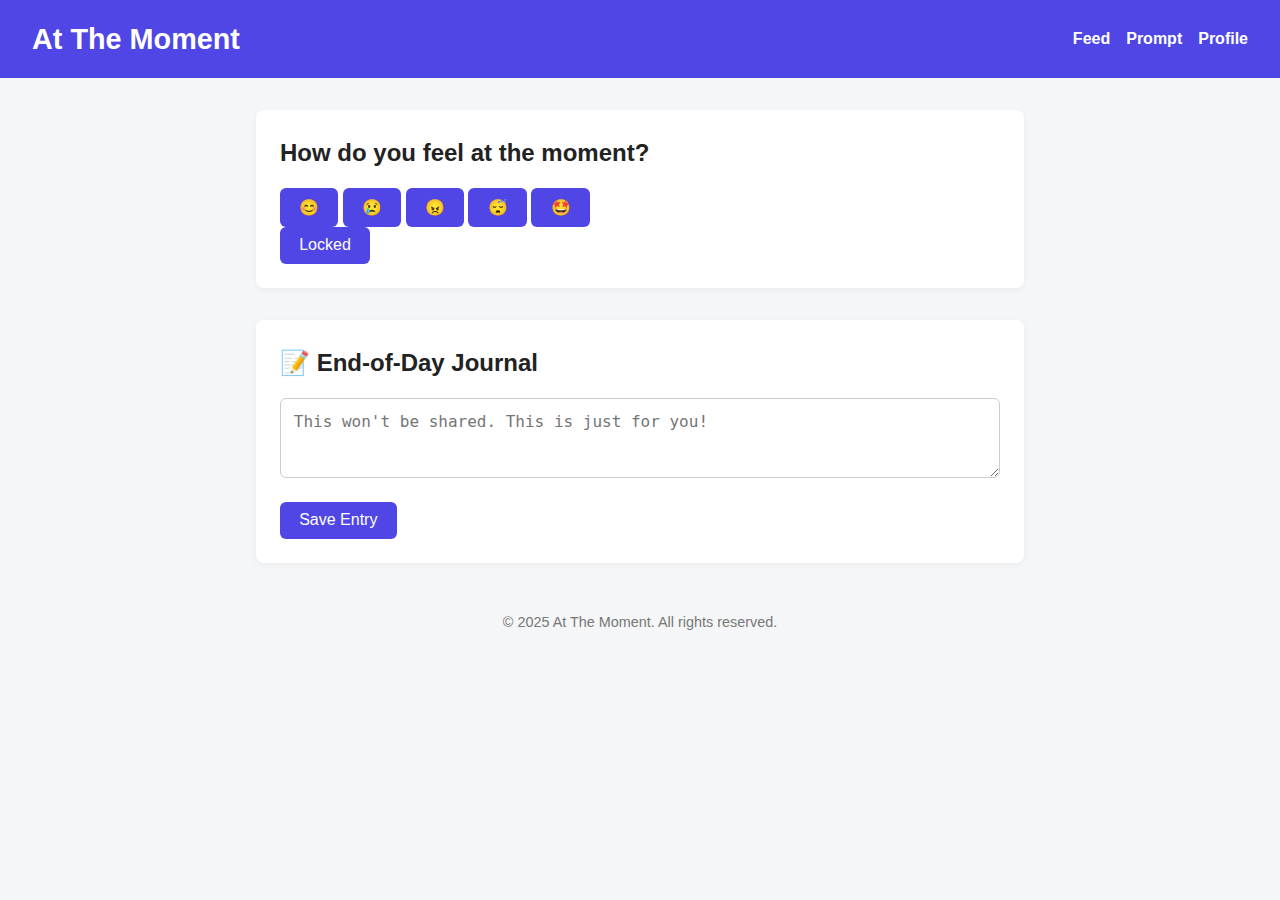
<file: index.html>
<!DOCTYPE html>
<html lang="en">
  <head>
    <meta charset="UTF-8" />
    <meta name="viewport" content="width=device-width, initial-scale=1.0" />
    <title>What Are You Doing?</title>
    <link rel="stylesheet" href="style.css" />
  </head>

  <body>
    <header>
      <h1>At The Moment</h1>
      <nav>
        <ul>
          <li><a href="feed.html">Feed</a></li>
          <li><a href="#">Prompt</a></li>
          <li><a href="profile.html">Profile</a></li>
        </ul>
      </nav>
    </header>

    <main>
      <section class="prompt">
        <h2>How do you feel at the moment?</h2>
        <p class="activity-suggestion">
          
        </p>
        <div class="emoji-options">
          <button class="emoji-btn" data-emoji="😊">😊</button>
          <button class="emoji-btn" data-emoji="😢">😢</button>
          <button class="emoji-btn" data-emoji="😠">😠</button>
          <button class="emoji-btn" data-emoji="😴">😴</button>
          <button class="emoji-btn" data-emoji="🤩">🤩</button>
        </div>
        <button id="postButton">Post</button>
      </section>

    

      <section class="journal">
        <h2>📝 End-of-Day Journal</h2>
        <textarea
          placeholder="This won't be shared. This is just for you!"
        ></textarea>
        <button>Save Entry</button>
      </section>
    </main>

    <footer>
      <p>&copy; 2025 At The Moment. All rights reserved.</p>
    </footer>

    <script>
      //Function to check if current time is between 18:00 and 18:10
      function isPostingTime() {

        const now = new Date(); //stores the current date and time in a variable named now
        const hours = now.getHours();
        const minutes = now.getMinutes();

        //Check if the current time is between 18:00 and 18:10 - next steps would be to replace this with a randomly generated time
        return (hours === 15 && minutes >= 50 && minutes <= 59);

    
      }

      //Function to update button based on current time
      function updatePostButton() {
        const postButton = document.getElementById('postButton');
        if (isPostingTime()) {
          postButton.textContent = '=>';
          postButton.onclick = null; //This disables the button - next steps would be to make this such that it actually posts something
        } else {
          postButton.textContent = 'Locked';
          postButton.onclick = function() {
            alert("We'll notify you when it's time to post!");
            return false; //note to self: this prevents the default button action, which is nothing in this case anyways 
          };
          }
        }

        //When page loads, execute the updatePostButton function
        window.onload = updatePostButton;

        setInterval(updatePostButton, 60000); //Check every minute

    const saveBtn = document.querySelector('.journal button');
    const textarea = document.querySelector('.journal textarea');

    saveBtn.addEventListener('click', () => {
      const entry = textarea.value.trim();
      if (entry) {
        // Get existing entries or create empty array
        const journalEntries = JSON.parse(localStorage.getItem('journalEntries') || '[]');

        // Add new entry with timestamp
        journalEntries.push({
          text: entry,
          date: new Date().toLocaleDateString()
        });

        // Save updated array
        localStorage.setItem('journalEntries', JSON.stringify(journalEntries));

        // Show confirmation
        saveBtn.textContent = 'Saved!';
        textarea.value = '';

        setTimeout(() => {
          saveBtn.textContent = 'Save Entry';
        }, 2000);
      }
    });
   </script>
   

    </main>
  </body>
</html>
</file>
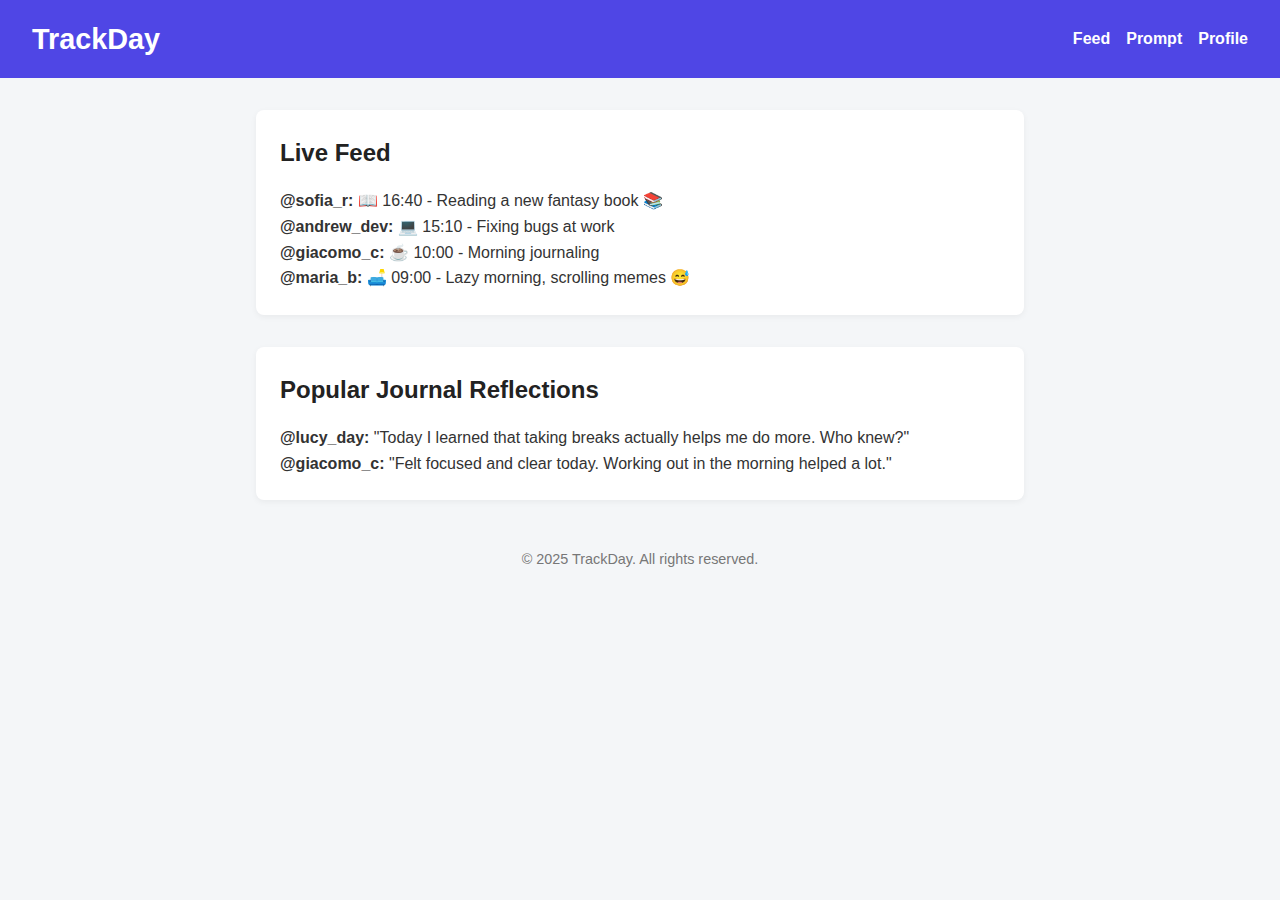
<file: feed.html>
<!DOCTYPE html>
<html lang="en">
  <head>
    <meta charset="UTF-8" />
    <meta name="viewport" content="width=device-width, initial-scale=1.0" />
    <title>Feed - TrackDay</title>
    <link rel="stylesheet" href="style.css" />
  </head>
  <body>
    <header>
      <h1>TrackDay</h1>
      <nav>
        <ul>
          <li><a href="feed.html">Feed</a></li>
          <li><a href="index.html">Prompt</a></li>
          <li><a href="profile.html">Profile</a></li>
        </ul>
      </nav>
    </header>

    <main>
      <section>
        <h2>Live Feed</h2>
        <div class="post">
          <strong>@sofia_r:</strong> 📖 16:40 - Reading a new fantasy book 📚
        </div>
        <div class="post">
          <strong>@andrew_dev:</strong> 💻 15:10 - Fixing bugs at work
        </div>
        <div class="post">
          <strong>@giacomo_c:</strong> ☕ 10:00 - Morning journaling
        </div>
        <div class="post">
          <strong>@maria_b:</strong> 🛋️ 09:00 - Lazy morning, scrolling memes 😅
        </div>
      </section>

      <section style="margin-top: 2rem">
        <h2>Popular Journal Reflections</h2>
        <div class="post">
          <strong>@lucy_day:</strong> "Today I learned that taking breaks
          actually helps me do more. Who knew?"
        </div>
        <div class="post">
          <strong>@giacomo_c:</strong> "Felt focused and clear today. Working
          out in the morning helped a lot."
        </div>
      </section>
    </main>

    <footer>
      <p>&copy; 2025 TrackDay. All rights reserved.</p>
    </footer>
  </body>
</html>
</file>
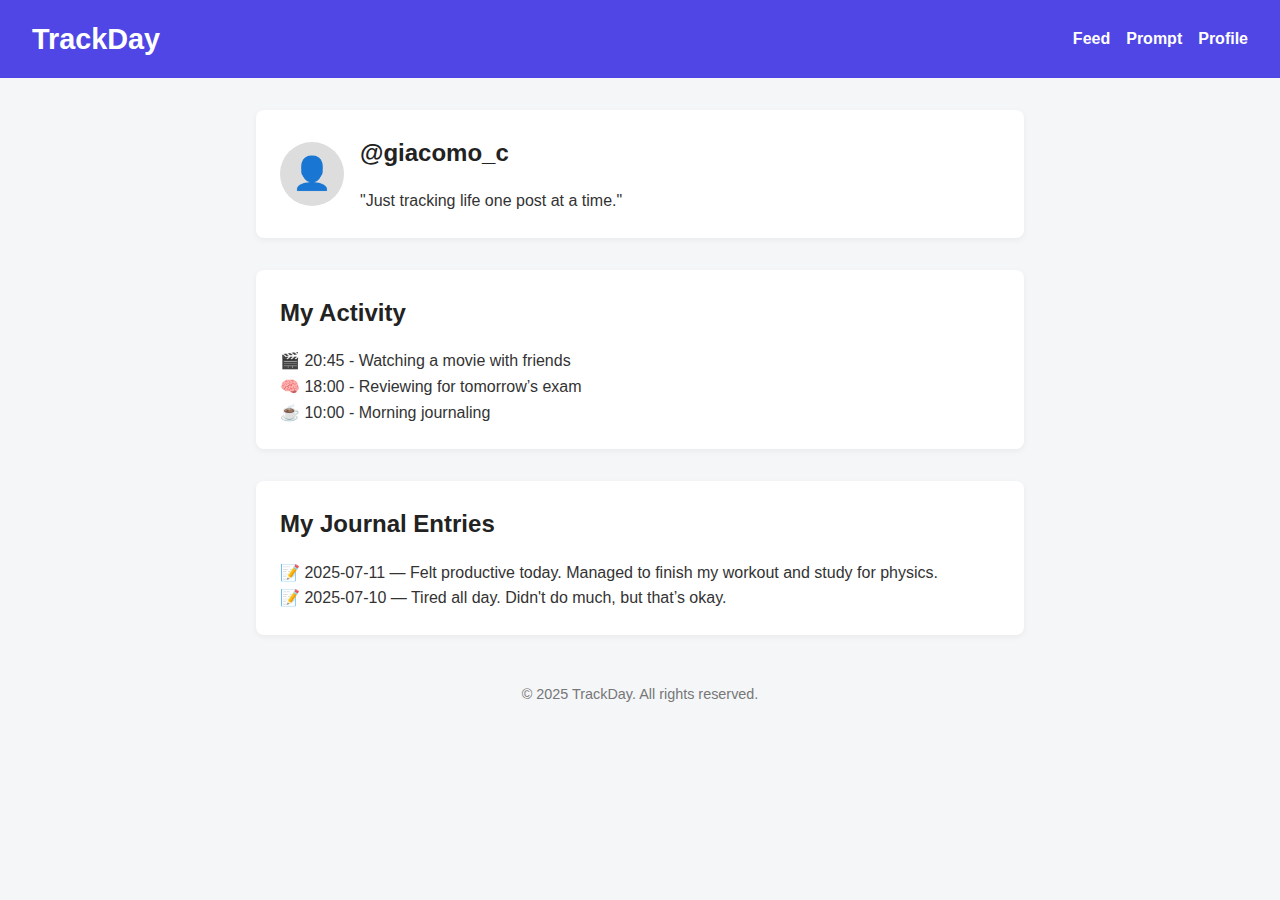
<file: profile.html>
<!DOCTYPE html>
<html lang="en">
  <head>
    <meta charset="UTF-8" />
    <meta name="viewport" content="width=device-width, initial-scale=1.0" />
    <title>User Profile - TrackDay</title>
    <link rel="stylesheet" href="style.css" />
  </head>
  <body>
    <header>
      <h1>TrackDay</h1>
      <nav>
        <ul>
          <li><a href="feed.html">Feed</a></li>
          <li><a href="index.html">Prompt</a></li>
          <li><a href="#">Profile</a></li>
        </ul>
      </nav>
    </header>

    <main>
      <section class="profile-header">
        <div class="avatar-placeholder">👤</div>
        <div>
          <h2>@giacomo_c</h2>
          <p>"Just tracking life one post at a time."</p>
        </div>
      </section>

      <section class="profile-section">
        <h2>My Activity</h2>
        <div class="post">🎬 20:45 - Watching a movie with friends</div>
        <div class="post">🧠 18:00 - Reviewing for tomorrow’s exam</div>
        <div class="post">☕ 10:00 - Morning journaling</div>
      </section>

      <section class="profile-section">
        <h2>My Journal Entries</h2>
        <div class="post">
          📝 2025-07-11 — Felt productive today. Managed to finish my workout
          and study for physics.
        </div>
        <div class="post">
          📝 2025-07-10 — Tired all day. Didn't do much, but that’s okay.
        </div>
      </section>
    </main>

    <footer>
      <p>&copy; 2025 TrackDay. All rights reserved.</p>
    </footer>
  </body>
</html>
</file>
<file: style.css>
* {
    margin: 0;
    padding: 0;
    box-sizing: border-box;
}

body {
    font-family: 'Segoe UI', sans-serif;
    background-color: #f4f6f8;
    color: #333;
    line-height: 1.6;
}

header {
    background-color: #4f46e5;
    color: #fff;
    padding: 1rem 2rem;
    display: flex;
    justify-content: space-between;
    align-items: center;
}

header h1 {
    font-size: 1.8rem;
}

nav ul {
    list-style: none;
    display: flex;
    gap: 1rem;
}

nav a {
    color: #fff;
    text-decoration: none;
    font-weight: bold;
}

main {
    max-width: 800px;
    margin: 2rem auto;
    padding: 0 1rem;
}

section {
    background: #fff;
    padding: 1.5rem;
    margin-bottom: 2rem;
    border-radius: 8px;
    box-shadow: 0 2px 6px rgba(0, 0, 0, 0.05);
}

h2 {
    margin-bottom: 1rem;
    color: #222;
}

.activity-suggestion {
    margin-bottom: 1rem;
    font-style: italic;
}

textarea {
    width: 100%;
    min-height: 80px;
    padding: 0.8rem;
    border: 1px solid #ccc;
    border-radius: 6px;
    resize: vertical;
    margin-bottom: 1rem;
    font-size: 1rem;
}

button {
    padding: 0.6rem 1.2rem;
    background-color: #4f46e5;
    color: #fff;
    border: none;
    border-radius: 6px;
    cursor: pointer;
    font-size: 1rem;
    transition: background 0.3s;
}

button:hover {
    background-color: #3730a3;
}

.feed .post {
    background-color: #eef1f5;
    padding: 0.75rem;
    border-radius: 6px;
    margin-bottom: 0.5rem;
    font-size: 0.95rem;
}

footer {
    text-align: center;
    padding: 1rem;
    font-size: 0.9rem;
    color: #777;
}

.profile-header {
    display: flex;
    align-items: center;
    gap: 1rem;
    margin-bottom: 2rem;
}

.avatar-placeholder {
    width: 64px;
    height: 64px;
    background-color: #ddd;
    border-radius: 50%;
    font-size: 2rem;
    display: flex;
    align-items: center;
    justify-content: center;
}

.profile-section {
    margin-top: 2rem;
}
</file>
